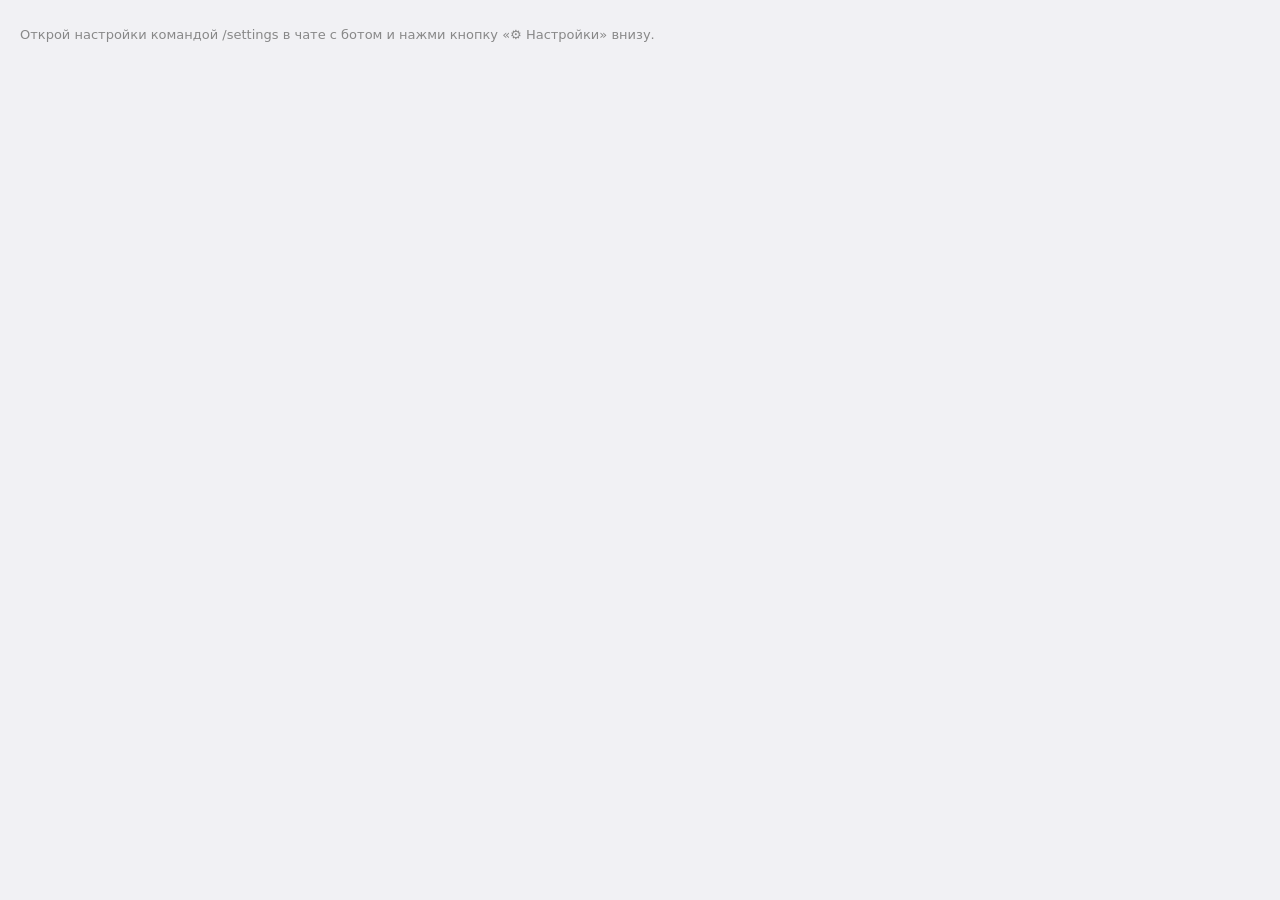
<file: index.html>
<!doctype html>
<html lang="ru">
<head>
<meta charset="utf-8">
<meta name="viewport" content="width=device-width, initial-scale=1, viewport-fit=cover">
<title>Настройки бота</title>
<script src="https://telegram.org/js/telegram-web-app.js"></script>
<style>
:root{--bg:var(--tg-theme-secondary-bg-color,#f1f1f4);--card:var(--tg-theme-section-bg-color,var(--tg-theme-bg-color,#fff));
--text:var(--tg-theme-text-color,#111);--hint:var(--tg-theme-hint-color,#888);--accent:var(--tg-theme-button-color,#2a8af6);
--accent-text:var(--tg-theme-button-text-color,#fff);--head:var(--tg-theme-section-header-text-color,var(--hint));--danger:var(--tg-theme-destructive-text-color,#e5484d)}
*{box-sizing:border-box}
body{margin:0;background:var(--bg);color:var(--text);font:15px/1.35 -apple-system,system-ui,Segoe UI,Roboto,sans-serif;padding:12px 16px 90px}
h2{font-size:13px;text-transform:uppercase;letter-spacing:.04em;color:var(--head);margin:18px 4px 6px;font-weight:600}
.card{background:var(--card);border-radius:12px;overflow:hidden}
.row{display:flex;align-items:center;gap:12px;padding:11px 14px;min-height:48px}
.row+.row{border-top:1px solid color-mix(in srgb,var(--hint) 20%,transparent)}
.row>label:first-child{flex:1}
.row.changed>label:first-child::after{content:" •";color:var(--accent);font-weight:700}
input[type=number]{width:96px;padding:7px 8px;border-radius:8px;border:1px solid color-mix(in srgb,var(--hint) 40%,transparent);
background:transparent;color:var(--text);font:inherit;text-align:right}
input[type=number].bad{border-color:var(--danger)}
.sw{position:relative;width:46px;height:28px;flex:none}
.sw input{opacity:0;width:0;height:0}
.sw span{position:absolute;inset:0;border-radius:28px;background:color-mix(in srgb,var(--hint) 45%,transparent);transition:.15s}
.sw span::before{content:"";position:absolute;width:22px;height:22px;left:3px;top:3px;border-radius:50%;background:#fff;transition:.15s}
.sw input:checked+span{background:var(--accent)}
.sw input:checked+span::before{transform:translateX(18px)}
.note{color:var(--hint);font-size:13px;margin:14px 4px}
#save{position:fixed;left:16px;right:16px;bottom:16px;padding:14px;border:0;border-radius:12px;background:var(--accent);
color:var(--accent-text);font:600 16px system-ui;display:none}
.warn{color:var(--danger)}
</style>
</head>
<body>
<div id="app"></div>
<p class="note" id="note"></p>
<button id="save">Сохранить</button>
<script>
const SCHEMA = [["AUTOBUY", "bool", "Покупки", "Автопокупка (реальные покупки)", null, null], ["AUTOBUY_MRKT", "bool", "Покупки", "Покупать на MRKT", null, null], ["BUY_PORTALS", "bool", "Покупки", "Покупать на Portals", null, null], ["MANUAL_BUY", "bool", "Покупки", "Кнопка «Купить ботом» под сигналами", null, null], ["MAX_BUY_TON", "float", "Покупки", "Макс. цена одной покупки, TON", 0, 10000], ["MAX_BUYS_PER_DAY", "int", "Покупки", "Макс. покупок за сутки", 0, 1000], ["MAX_SPEND_PER_DAY_TON", "float", "Покупки", "Макс. трат за сутки, TON", 0, 100000], ["AUTOBUY_MIN_PROFIT_PCT", "float", "Покупки", "Мин. прибыль для автопокупки, %", 0, 1000], ["AUTO_RELIST", "bool", "Покупки", "Сразу выставлять купленное", null, null], ["MIN_PROFIT_PCT", "float", "Сигналы", "Мин. прибыль, %", 0, 1000], ["MIN_PROFIT_TON", "float", "Сигналы", "Мин. прибыль, TON", 0, 10000], ["MIN_PRICE_TON", "float", "Сигналы", "Цена лота от, TON", 0, 100000], ["MAX_PRICE_TON", "float", "Сигналы", "Цена лота до, TON", 0, 100000], ["MIN_MODEL_LISTINGS", "int", "Сигналы", "Мин. лотов модели на рынке", 1, 100], ["MIN_MODEL_SALES", "int", "Сигналы", "Мин. продаж модели за окно (0 - не требовать)", 0, 1000], ["UNDERCUT_PCT", "float", "Сигналы", "Выставлять дешевле следующего лота на, %", 0, 50], ["MAX_GAP_PCT", "float", "Сигналы", "Подозрительно дешевле рынка, % (0 - выкл)", 0, 100], ["MAX_TREND_DROP_PCT", "float", "Сигналы", "Модель дешевеет за неделю, % (0 - выкл)", 0, 100], ["SCAN_INTERVAL", "float", "Сигналы", "Пауза между проверками площадки, сек", 1, 600], ["SCAN_PORTALS", "bool", "Площадки", "Искать лоты на Portals", null, null], ["SCAN_MRKT", "bool", "Площадки", "Искать лоты на MRKT", null, null], ["SCAN_TONNEL", "bool", "Площадки", "Искать лоты на Tonnel", null, null], ["CROSS_MARKET", "bool", "Площадки", "Арбитраж между площадками", null, null], ["TRANSFER_COST_TON", "float", "Площадки", "Стоимость перевода подарка, TON", 0, 100], ["AUTO_LIST_ARBITRAGE", "bool", "Площадки", "Сам выставлять подарок, переведённый по арбитражу", null, null], ["MONO", "bool", "Площадки", "Распознавать монохромы", null, null], ["MONO_ONLY", "bool", "Площадки", "Сигналы только по монохромам", null, null], ["MONO_THRESHOLD", "float", "Площадки", "Порог монохрома (доля 0-1)", 0.1, 1], ["BACKDROP_MODE", "bool", "Площадки", "Сравнивать по фону (больше запросов)", null, null], ["USE_SALES_HISTORY", "bool", "История", "Цена продажи не выше медианы продаж", null, null], ["SALES_WINDOW_HOURS", "float", "История", "Окно продаж модели, часов", 1, 720], ["GIFT_HISTORY", "bool", "История", "Смотреть историю самого подарка", null, null], ["GIFT_CHEAP_PCT", "float", "История", "Пометка: недавно купили дешевле на, %", 0, 100], ["GIFT_MAX_RESALES", "int", "История", "Пометка: перепродаж подряд от", 0, 100], ["GIFT_CAP_MARKUP_PCT", "float", "История", "Не дороже прошлой продажи подарка +, %", 0, 1000], ["GIFT_SKIP_FLAGGED", "bool", "История", "Не присылать помеченные сигналы", null, null], ["REPRICE", "bool", "Купленное", "Снижать цену непроданного", null, null], ["REPRICE_AFTER_HOURS", "float", "Купленное", "Снижать, если не продан часов", 1, 720], ["REPRICE_STEP_PCT", "float", "Купленное", "Шаг снижения, %", 0.1, 50], ["REPRICE_MIN_PROFIT_PCT", "float", "Купленное", "Не ниже прибыли, %", -100, 1000], ["EMOJI", "bool", "Сообщения", "Смайлики", null, null], ["GIFT_PREVIEW", "bool", "Сообщения", "Карточка подарка в сигнале", null, null], ["SHOW_REASON", "bool", "Сообщения", "Строка «почему выгодно»", null, null]];
const tg = window.Telegram && Telegram.WebApp;
const app = document.getElementById("app"), note = document.getElementById("note"), saveBtn = document.getElementById("save");
let start = null, changes = {};
try {
  const m = location.hash.match(/s=([A-Za-z0-9_-]+)/);
  if (m) {
    const b = m[1].replace(/-/g, "+").replace(/_/g, "/");
    const bin = atob(b + "===".slice((b.length + 3) % 4));
    start = JSON.parse(new TextDecoder().decode(Uint8Array.from(bin, c => c.charCodeAt(0))));
  }
} catch (e) { start = null; }

function el(tag, attrs, text) { const e = document.createElement(tag); Object.assign(e, attrs || {}); if (text != null) e.textContent = text; return e; }

function useMain() { return tg && tg.initData !== undefined && tg.MainButton && tg.platform !== "unknown"; }
function refresh() {
  const n = Object.keys(changes).length, bad = document.querySelector("input.bad");
  const label = n ? `Сохранить (${n})` : "Сохранить";
  if (useMain()) {
    tg.MainButton.setText(label);
    (n && !bad) ? tg.MainButton.show() : tg.MainButton.hide();
  } else {
    saveBtn.textContent = label; saveBtn.style.display = n && !bad ? "block" : "none";
  }
}
function mark(row, key, v) {
  if (v === start[key]) delete changes[key]; else changes[key] = v;
  row.classList.toggle("changed", key in changes); refresh();
}
function save() {
  const data = JSON.stringify({ v: 1, c: changes });
  if (tg && tg.sendData && tg.platform !== "unknown") tg.sendData(data);   // мини-апп закроется, бот ответит в чате
  else note.textContent = "Открой эту страницу кнопкой «⚙️ Настройки» в чате с ботом.";
}

if (!start) {
  note.textContent = "Открой настройки командой /settings в чате с ботом и нажми кнопку «⚙️ Настройки» внизу.";
} else {
  let group = null, card = null;
  for (const [key, type, g, label, lo, hi] of SCHEMA) {
    if (!(key in start)) continue;
    if (g !== group) { app.append(el("h2", {}, g)); card = el("div", { className: "card" }); app.append(card); group = g; }
    const row = el("div", { className: "row" }), id = "f_" + key;
    row.append(el("label", { htmlFor: id }, label));
    if (type === "bool") {
      const sw = el("label", { className: "sw" }), inp = el("input", { type: "checkbox", id, checked: !!start[key] });
      inp.addEventListener("change", () => {
        if (key === "AUTOBUY" && inp.checked && tg && tg.showConfirm) {
          tg.showConfirm("Включить автопокупку? Бот будет сам покупать подарки на Portals в пределах лимитов.", ok => {
            if (!ok) inp.checked = false; mark(row, key, inp.checked);
          });
          return;
        }
        mark(row, key, inp.checked);
      });
      sw.append(inp, el("span")); row.append(sw);
      if (key === "AUTOBUY") row.querySelector("label").classList.add("warn");
    } else {
      const inp = el("input", { type: "number", id, value: start[key], inputMode: type === "int" ? "numeric" : "decimal",
                                step: type === "int" ? "1" : "any" });
      if (lo != null) inp.min = lo; if (hi != null) inp.max = hi;
      inp.addEventListener("input", () => {
        const v = Number(String(inp.value).replace(",", "."));
        const ok = inp.value !== "" && isFinite(v) && (lo == null || v >= lo) && (hi == null || v <= hi) && (type !== "int" || Number.isInteger(v));
        inp.classList.toggle("bad", !ok);
        if (ok) mark(row, key, v); else refresh();
      });
      row.append(inp);
    }
    card.append(row);
  }
  note.textContent = "Изменения начинают работать сразу, без перезапуска бота. Токены и ключи здесь не видны и не меняются.";
}
saveBtn.addEventListener("click", save);
if (tg) { tg.ready(); tg.expand(); if (tg.MainButton) tg.MainButton.onClick(save); }
refresh();
</script>
</body>
</html>
</file>
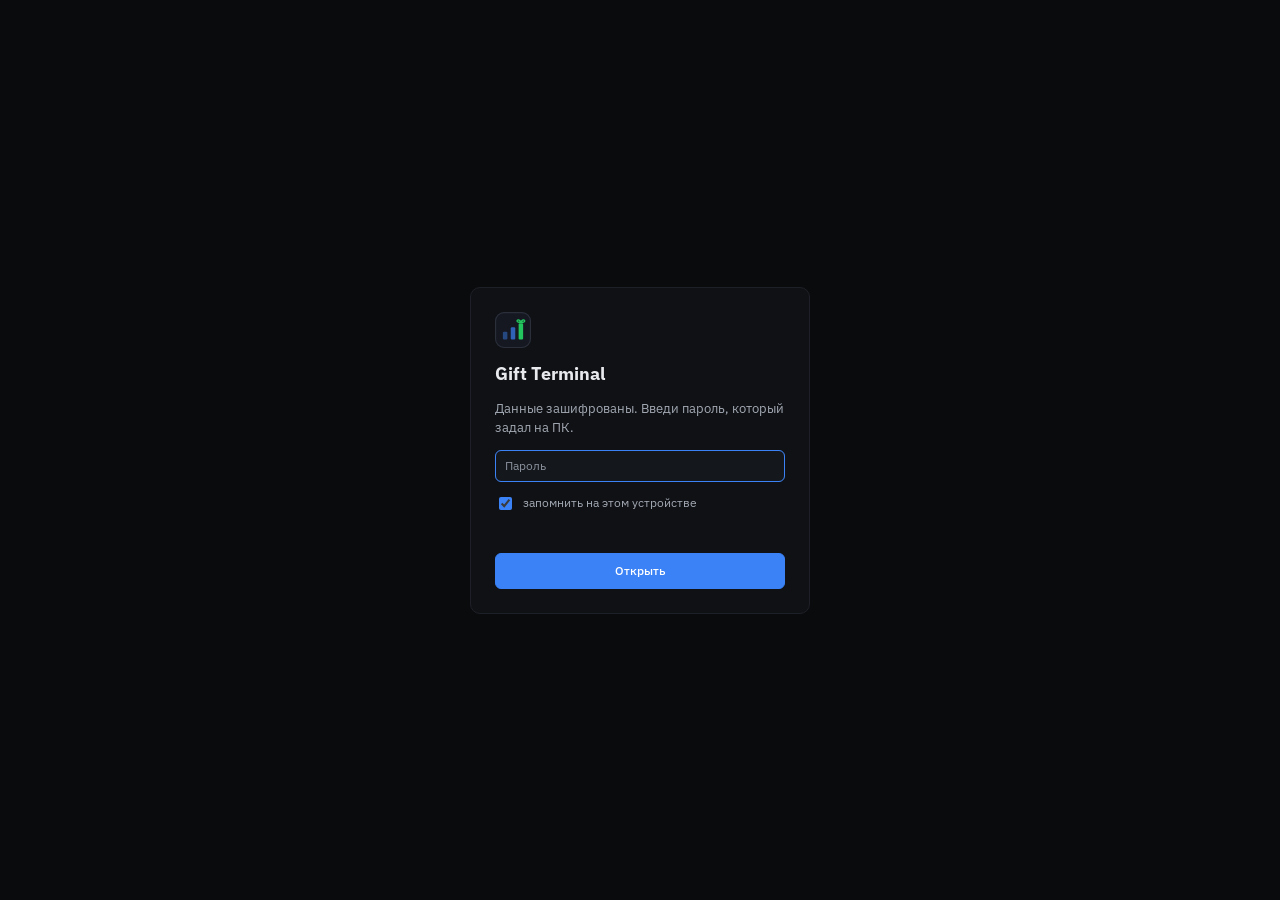
<file: terminal/index.html>
<!doctype html>
<html lang="ru">
<head>
<meta charset="utf-8">
<meta name="viewport" content="width=device-width, initial-scale=1">
<meta name="robots" content="noindex,nofollow">
<meta name="referrer" content="no-referrer">
<title>Gift Terminal</title>
<link rel="icon" href="logo.svg" type="image/svg+xml">
<link rel="preconnect" href="https://fonts.googleapis.com">
<link href="https://fonts.googleapis.com/css2?family=IBM+Plex+Sans:wght@400;500;600;700&family=IBM+Plex+Mono:wght@400;500&display=swap" rel="stylesheet">
<link rel="stylesheet" href="app.css">
<script src="chart.umd.js"></script>
</head>
<body>
<div class="app">
  <aside class="side">
    <a class="brand" href="#/dashboard">
      <img src="logo.svg" alt="" width="28" height="28">
      <span>gift<b>terminal</b></span>
    </a>
    <nav id="nav"></nav>
    <div class="side-status" id="side-status"></div>
  </aside>
  <main>
    <header class="top">
      <div>
        <h1 id="page-title">Dashboard</h1>
        <div class="crumbs" id="page-sub"></div>
      </div>
      <div class="top-right">
        <span class="live" id="live"></span>
        <div class="seg" id="ccy"></div>
        <button class="btn icon" id="refresh" title="Обновить данные"></button>
      </div>
    </header>
    <div class="page" id="page"></div>
  </main>
</div>
<div class="drawer-bg" id="drawer-bg"></div>
<aside class="drawer" id="drawer" aria-hidden="true"></aside>
<div class="toast" id="toast"></div>
<script>window.GT_STATIC = "data.enc";</script>
<script src="app.js"></script>
</body>
</html>
</file>
<file: terminal/app.css>
:root{
  color-scheme:dark;
  --bg:#0a0b0d; --panel:#0f1115; --panel-2:#14171c; --hover:#181b21; --line:#1d2027; --line-2:#262a33;
  --text:#e7e9ec; --text-2:#a3a9b3; --muted:#8b929d;
  --accent:#3b82f6; --accent-soft:rgba(59,130,246,.12);
  --up:#22c55e; --up-soft:rgba(34,197,94,.12); --down:#ef4444; --down-soft:rgba(239,68,68,.12);
  --warn:#f59e0b; --warn-soft:rgba(245,158,11,.12);
  --mono:"IBM Plex Mono",ui-monospace,SFMono-Regular,Menlo,Consolas,monospace;
}
:root[data-theme="light"]{
  color-scheme:light;
  --bg:#f5f6f8; --panel:#ffffff; --panel-2:#f8f9fb; --hover:#f1f3f6; --line:#e6e8ec; --line-2:#d9dce2;
  --text:#0d1117; --text-2:#4b5361; --muted:#5f6774;
  --accent:#2563eb; --accent-soft:rgba(37,99,235,.10);
  --up:#15803d; --up-soft:rgba(21,128,61,.10); --down:#dc2626; --down-soft:rgba(220,38,38,.10);
  --warn:#b45309; --warn-soft:rgba(180,83,9,.10);
}
*{box-sizing:border-box}
html,body{margin:0;height:100%}
body{background:var(--bg);color:var(--text);font:13px/1.5 "IBM Plex Sans",system-ui,-apple-system,"Segoe UI",Roboto,sans-serif;-webkit-font-smoothing:antialiased}
a{color:var(--accent);text-decoration:none}
a:hover{text-decoration:underline}
button{font:inherit;color:inherit}
.num,.mono{font-family:var(--mono);font-variant-numeric:tabular-nums;letter-spacing:-.01em}
.up{color:var(--up)} .down{color:var(--down)} .dim{color:var(--muted)} .sec{color:var(--text-2)}
.ic{width:16px;height:16px;flex:none;display:inline-block;vertical-align:middle}

/* layout */
.app{display:grid;grid-template-columns:224px minmax(0,1fr);min-height:100vh}
.side{position:sticky;top:0;height:100vh;display:flex;flex-direction:column;border-right:1px solid var(--line);background:var(--panel);padding:14px 10px}
.brand{display:flex;align-items:center;gap:10px;padding:2px 8px 18px;color:var(--text);font-size:15px;font-weight:500;letter-spacing:-.02em}
.brand:hover{text-decoration:none}
.brand b{font-weight:700}
nav{display:flex;flex-direction:column;gap:1px}
nav a{display:flex;align-items:center;gap:10px;padding:8px 10px;border-radius:6px;color:var(--text-2);font-weight:500}
nav a:hover{background:var(--hover);color:var(--text);text-decoration:none}
nav a.on{background:var(--hover);color:var(--text);box-shadow:inset 2px 0 0 var(--accent)}
nav a .ic{color:var(--muted)} nav a.on .ic{color:var(--accent)}
nav .grp{font-size:11px;font-weight:600;letter-spacing:.08em;text-transform:uppercase;color:var(--muted);padding:14px 10px 6px}
.side-status{margin-top:auto;border-top:1px solid var(--line);padding:12px 8px 2px;display:flex;flex-direction:column;gap:8px;font-size:12px}
.side-status .row{display:flex;justify-content:space-between;gap:8px;align-items:center}
.side-status .k{color:var(--muted)}
main{min-width:0;display:flex;flex-direction:column}
.top{position:sticky;top:0;z-index:20;display:flex;align-items:center;justify-content:space-between;gap:16px;padding:14px 24px;border-bottom:1px solid var(--line);background:color-mix(in srgb,var(--bg) 92%,transparent);backdrop-filter:blur(8px)}
.top h1{font-size:17px;font-weight:600;margin:0;letter-spacing:-.01em}
.crumbs{color:var(--muted);font-size:12px}
.top-right{display:flex;align-items:center;gap:10px}
.page{padding:20px 24px 48px;max-width:1500px;width:100%}

/* status */
.dot{width:7px;height:7px;border-radius:50%;display:inline-block;background:var(--muted);flex:none}
.dot.ok{background:var(--up)} .dot.bad{background:var(--down)} .dot.warn{background:var(--warn)}
.live{display:flex;align-items:center;gap:6px;color:var(--muted);font-size:12px}

/* controls */
.btn{display:inline-flex;align-items:center;gap:6px;border:1px solid var(--line-2);background:var(--panel-2);border-radius:6px;padding:6px 11px;cursor:pointer;font-weight:500;font-size:12px;white-space:nowrap}
.btn:hover:not(:disabled){background:var(--hover)}
.btn.icon{padding:6px}
.btn.primary{background:var(--accent);border-color:var(--accent);color:#fff}
.btn:disabled{opacity:.45;cursor:not-allowed}
.seg{display:inline-flex;border:1px solid var(--line-2);border-radius:6px;overflow:hidden}
.seg button{border:0;background:none;padding:5px 10px;cursor:pointer;color:var(--text-2);font-size:12px;font-weight:500}
.seg button.on{background:var(--hover);color:var(--text)}
.seg button+button{border-left:1px solid var(--line-2)}
input,select{background:var(--panel-2);color:var(--text);border:1px solid var(--line-2);border-radius:6px;padding:6px 9px;font:inherit;font-size:12px;min-width:0}
input:focus,select:focus{outline:1px solid var(--accent);outline-offset:-1px}
input[type=checkbox]{accent-color:var(--accent)}
.filters{display:flex;flex-wrap:wrap;gap:8px;align-items:center;margin-bottom:12px}
.filters .grow{flex:1;min-width:180px}
.filters label{display:flex;align-items:center;gap:6px;color:var(--text-2);font-size:12px}

/* panels */
.grid{display:grid;gap:12px}
.g2{grid-template-columns:repeat(2,minmax(0,1fr))} .g3{grid-template-columns:repeat(3,minmax(0,1fr))}
.g-2-1{grid-template-columns:minmax(0,2fr) minmax(0,1fr)}
.panel{background:var(--panel);border:1px solid var(--line);border-radius:8px;min-width:0}
.panel-h{display:flex;align-items:center;justify-content:space-between;gap:12px;padding:12px 14px;border-bottom:1px solid var(--line)}
.panel-h h2{margin:0;font-size:13px;font-weight:600}
.panel-h .hint{color:var(--muted);font-size:12px}
.panel-b{padding:14px}
.chart{position:relative;height:240px}
.chart.sm{height:200px}
.stack{display:flex;flex-direction:column;gap:12px}
.section-t{font-size:12px;font-weight:600;letter-spacing:.08em;text-transform:uppercase;color:var(--muted);margin:22px 0 10px}

/* kpi */
.kpis{display:grid;grid-template-columns:repeat(auto-fill,minmax(170px,1fr));border:1px solid var(--line);border-radius:8px;background:var(--panel);overflow:hidden;margin-bottom:12px}
.kpi{padding:12px 14px;border-right:1px solid var(--line);border-bottom:1px solid var(--line);margin:0 -1px -1px 0}
.kpi .l{color:var(--muted);font-size:12px;font-weight:500;display:flex;align-items:center;gap:6px}
.kpi .v{font-family:var(--mono);font-size:19px;font-weight:500;margin-top:4px;letter-spacing:-.02em;white-space:nowrap}
.kpi .s{color:var(--muted);font-size:12px;margin-top:1px}
.kpi.na .v{color:var(--muted);font-size:14px;font-family:inherit}

/* badges */
.tag{display:inline-flex;align-items:center;gap:4px;padding:2px 7px;border-radius:4px;font-size:12px;font-weight:500;background:var(--hover);color:var(--text-2);white-space:nowrap}
.tag.up{background:var(--up-soft);color:var(--up)} .tag.down{background:var(--down-soft);color:var(--down)}
.tbl .tag{max-width:260px;overflow:hidden;text-overflow:ellipsis;display:inline-block;vertical-align:middle}
.tag.warn{background:var(--warn-soft);color:var(--warn)} .tag.acc{background:var(--accent-soft);color:var(--accent)}
.need{display:inline-flex;align-items:center;gap:5px;font-size:12px;color:var(--warn);border:1px dashed color-mix(in srgb,var(--warn) 45%,transparent);border-radius:4px;padding:2px 7px;white-space:normal;max-width:100%}
.need .ic{flex:none}
.src{font-size:11px;color:var(--muted);border:1px solid var(--line-2);border-radius:3px;padding:0 4px;margin-left:4px;font-weight:500;text-transform:uppercase;letter-spacing:.04em}

/* tables */
.tbl{overflow:auto;max-height:640px}
table{width:100%;border-collapse:collapse}
th,td{padding:8px 12px;text-align:left;white-space:nowrap;border-bottom:1px solid var(--line)}
th{position:sticky;top:0;z-index:1;background:var(--panel);color:var(--muted);font-weight:500;font-size:12px;cursor:pointer;user-select:none}
th:hover{color:var(--text-2)}
th.r,td.r{text-align:right}
td{color:var(--text-2)}
td.strong,td b{color:var(--text);font-weight:500}
tbody tr:hover{background:var(--hover)}
tbody tr.click{cursor:pointer}
tr:last-child td{border-bottom:0}
.gift-cell{display:flex;align-items:center;gap:10px}
.thumb{width:28px;height:28px;border-radius:6px;background:var(--panel-2);border:1px solid var(--line);object-fit:cover;flex:none;display:grid;place-items:center;color:var(--muted)}
.thumb .ic{width:14px;height:14px}
.sub2{color:var(--muted);font-size:12px}
.pager{display:flex;justify-content:space-between;align-items:center;padding:10px 14px;border-top:1px solid var(--line);color:var(--muted);font-size:12px}

/* states */
.state{display:flex;flex-direction:column;align-items:center;justify-content:center;gap:6px;text-align:center;color:var(--muted);padding:28px 16px;min-height:120px}
.state .ic{width:20px;height:20px}
.state b{color:var(--text-2);font-weight:500}
.state.err{color:var(--down)}
.skel{height:240px;border-radius:6px;background:linear-gradient(90deg,var(--panel-2),var(--hover),var(--panel-2));background-size:200% 100%;animation:sk 1.4s infinite}
@keyframes sk{to{background-position:-200% 0}}
.banner{display:flex;gap:10px;align-items:flex-start;padding:10px 14px;border-radius:8px;border:1px solid var(--line-2);background:var(--panel);margin-bottom:12px;font-size:12px;color:var(--text-2)}
.banner.bad{border-color:color-mix(in srgb,var(--down) 40%,transparent);background:var(--down-soft)}
.banner.warn{border-color:color-mix(in srgb,var(--warn) 40%,transparent);background:var(--warn-soft)}
.banner b{color:var(--text)}
.banner .ic{margin-top:1px}
.banner.bad .ic{color:var(--down)} .banner.warn .ic{color:var(--warn)}

/* feed */
.feed{max-height:560px;overflow:auto}
.ev{display:grid;grid-template-columns:62px 18px minmax(0,1fr) auto;gap:8px;align-items:start;padding:8px 14px;border-bottom:1px solid var(--line)}
.ev:last-child{border-bottom:0}
.ev .t{color:var(--muted);font-family:var(--mono);font-size:12px;padding-top:1px}
.ev .i{padding-top:1px;color:var(--muted)} .ev .i.ok{color:var(--up)} .ev .i.bad{color:var(--down)} .ev .i.warn{color:var(--warn)} .ev .i.info{color:var(--accent)}
.ev .txt{color:var(--text);overflow:hidden;text-overflow:ellipsis}
.ev .meta{color:var(--muted);font-size:12px}
.ev .p{font-family:var(--mono);font-size:12px;color:var(--text-2);text-align:right}

/* key-value */
.kv{display:grid;grid-template-columns:minmax(0,1fr) auto;gap:0}
.kv>div{padding:8px 0;border-bottom:1px solid var(--line)}
.kv>div:nth-last-child(-n+2){border-bottom:0}
.kv .k{color:var(--text-2)} .kv .v{text-align:right;font-family:var(--mono);color:var(--text)}
.check{display:flex;gap:10px;padding:9px 0;border-bottom:1px solid var(--line);align-items:flex-start}
.check:last-child{border-bottom:0}
.check .ic{margin-top:1px}
.check b{font-weight:500;color:var(--text)}
.check .d{color:var(--muted);font-size:12px}

/* drawer */
.drawer-bg{position:fixed;inset:0;background:rgba(0,0,0,.5);z-index:40;display:none}
.drawer-bg.open{display:block}
.drawer{position:fixed;top:0;right:0;bottom:0;width:min(640px,100%);background:var(--panel);border-left:1px solid var(--line);z-index:41;overflow-y:auto;transform:translateX(100%);transition:transform .18s ease}
.drawer.open{transform:none}
.drawer-h{display:flex;gap:14px;align-items:center;padding:16px;border-bottom:1px solid var(--line);position:sticky;top:0;background:var(--panel);z-index:2}
.drawer-h img,.drawer-h .thumb{width:56px;height:56px;border-radius:8px}
.drawer-h h2{margin:0;font-size:16px;font-weight:600}
.drawer-b{padding:16px;display:flex;flex-direction:column;gap:12px}
.toast{position:fixed;bottom:18px;left:50%;transform:translateX(-50%);background:var(--text);color:var(--bg);padding:8px 14px;border-radius:6px;font-size:12px;opacity:0;pointer-events:none;transition:opacity .2s;z-index:60}
.toast.show{opacity:1}

@media (max-width:1100px){.g3{grid-template-columns:1fr 1fr}.g-2-1{grid-template-columns:1fr}}
@media (max-width:860px){
  .app{display:block}
  .side{position:sticky;top:0;z-index:30;height:auto;flex-direction:row;align-items:center;padding:8px 10px;border-right:0;border-bottom:1px solid var(--line);gap:6px}
  .brand{padding:0 6px 0 2px}.brand span{display:none}
  nav{flex-direction:row;overflow-x:auto;scrollbar-width:none;flex:1}
  nav::-webkit-scrollbar{display:none}
  nav .grp{display:none} nav a{white-space:nowrap;padding:7px 9px} nav a.on{box-shadow:inset 0 -2px 0 var(--accent)}
  .side-status{display:none}
  .top{position:static;padding:12px 16px;flex-wrap:wrap}
  .page{padding:14px 16px 40px}
  .g2,.g3{grid-template-columns:1fr}
}

input::placeholder{color:var(--muted);opacity:1}
.inline-alert{display:flex;gap:8px;align-items:flex-start;color:var(--down);font-size:12px;line-height:1.45;margin-bottom:12px}
.inline-alert .ic{flex:none;margin-top:1px}
.inline-alert b{color:var(--text)}

.lock{position:fixed;inset:0;z-index:100;background:var(--bg);display:grid;place-items:center;padding:16px}
.lock-card{width:100%;max-width:340px;display:flex;flex-direction:column;gap:12px;background:var(--panel);border:1px solid var(--line);border-radius:10px;padding:24px}
.lock-card h1{margin:0;font-size:18px}
.lock-card p{margin:0;color:var(--text-2);font-size:13px}
.lock-card input[type=password]{width:100%}
.lock-card label{display:flex;gap:8px;align-items:center;color:var(--text-2);font-size:12px}
.lock-err{color:var(--down);font-size:12px;min-height:16px}
.lock-card .btn{justify-content:center;height:36px}
</file>
